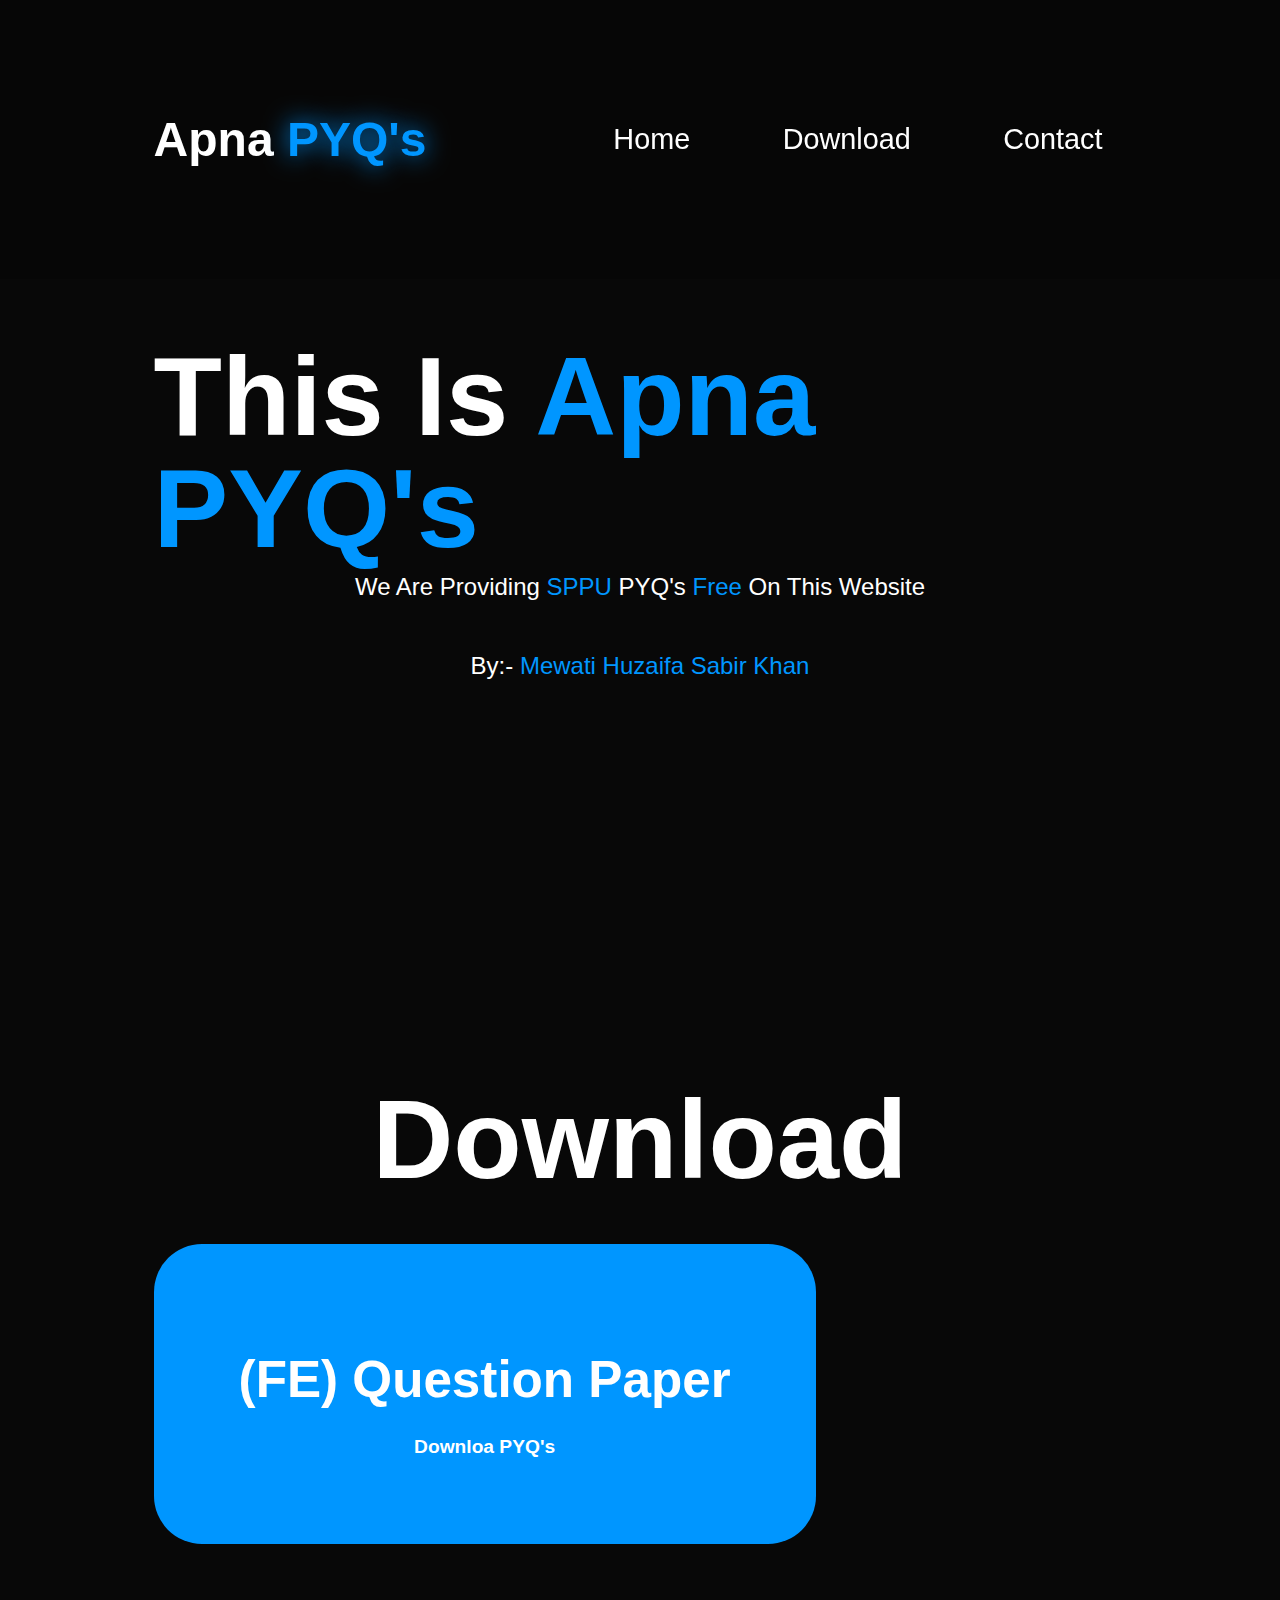
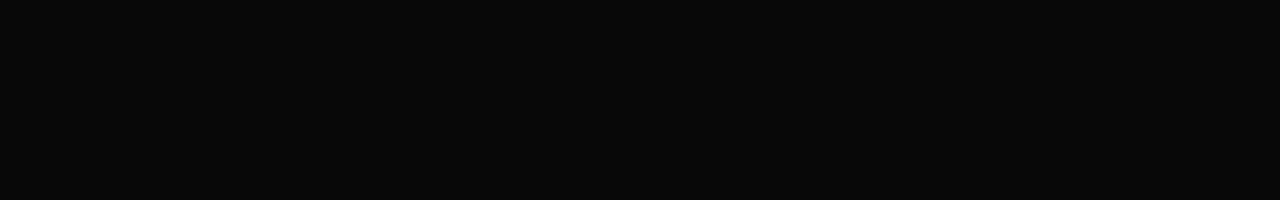
<file: index.html>
<!DOCTYPE html>
<html lang="en">
<head>
    <meta charset="UTF-8">
    <meta name="viewport" content="width=device-width, initial-scale=1.0">
    
    <title>All.P</title>
</head>
<body>
    <header class="header">
        <a href="#home" class="logo">Apna
            <span>PYQ's</span>

        </a>

        <nav class="navebar">
            <a href="#home">Home</a>
            <a href="#download">Download</a>
            <a href="#contact">Contact</a>
            
        </nav>
    </header>



    <section class="home" id="home">
        <div class="home-content">
            <h1>This Is <span>Apna PYQ's</span></h1>
            <p>We Are Providing <span>SPPU</span> PYQ's <span>Free</span> On This Website</p>
            <br>
            <br>
            <p>By:- <span>Mewati Huzaifa Sabir Khan</span></p>

            
        </div>
    </section>

    
    <section class="download" id="download">
        <h1>Download</h1>
        <div class="download-container">
            
            <a href="/pyq.html">
            <div class="download-box">
                <div class="download-info">
                    <h4>(FE) Question Paper</h4>
                    <p>Downloa PYQ's</p>
            
                </div>
            </div>
            </a>


        </div>
    </section>
</body>
</html>










<style>
    *{
    margin: 0%;
    padding: 0%;
    box-sizing: border-box;
    font-family: --apple-system, sans-serif;
    text-decoration: none;
    border: none;
    outline: none;
    scroll-behavior: smooth;
}

:root{
    --bg-color:#080808;
    --second-bg-colo:#131313;
    --text-color:#fff;
    --main-color:#0096ff;
}

html{
    font-size: 100%;
    overflow-x: hidden;
}

body{
    background: var(--bg-color);
    color: var(--text-color)
}

.header{
    position: fixed;
    top:0;
    left:0;
    width: 100%;
    padding: 4rem 12% 4rem;
    background:rgb(0, 0, 0, 0.2);
    backdrop-filter: blur(10px);
    display: flex;
    justify-content: space-between;
    align-items: center;
    z-index: 5;
}

.logo {
    font-size: 3rem;
    color: var(--text-color);
    font-weight: 800;
}

.logo :hover{
    transform: scale(1.1);
}

.logo span {
    text-shadow: 0 0 24px var(--main-color);
}

.navebar a {
    font-size: 1.8rem;
    color: var(--text-color);
    margin-left: 4rem;
    font-size: 500;
    transition: 0.3s ease;
    border-bottom: 3px solid transparent;
}

section{
    min-height: 100vh;
    padding: 10rem 12% 10rem;
}

.home{
    display: flex;
    justify-content: center;
    align-items: center;
    gap: 15rem;
}

.home-content{
    display: flex;
    flex-direction: column;
    justify-content: center;
    align-items: center;
    text-align: left;
    margin-top: 3rem;
}

span{
    color: var(--main-color)
}

.logo span{
    color: var(--main-color)
}

.home-content h1{
    font-size: 7rem;
    font-weight: 700;
    margin-top: 5rem;
    line-height: 1;
}

.home-content p {
    font-size: 1.5rem;
    font-weight: 500;
    line-height: 1.8;
    max-width: 1000px;
}

.social-icon a {
    display: inline-flex;
    justify-content: center;
    align-items: center;
    width: 4.5rem;
    height: 4.5rem;
    background: transparent;
    border: 2px solid var(--main-color);
    font-size: 2.5rem;
    border-radius: 50%;
    color: var(--main-color);
    margin: 3rem 1.5rem 3rem 0;
    transition: 0.3s ease-in-out;
}

.social-icon a:hover {
    color: var(--text-color);
    transform: scale(1.3)translateY(-5px);
    box-shadow: 0 0 25px var(--main-color);
    background-color: var(--main-color);
}






.download{
    background: var(--bg-color);
    color: #fff;
}

.download h2 {
    margin-bottom: 2rem;
    color: #fff;
}

.download-container{
    display: flex;
    grid-template-columns: repeat(2, 1fr);
    align-items: center;
    gap:2.5rem;
    flex-wrap: wrap;
}

.download h1{
    font-size: 7rem;
    color: var(--text-color);
    font-weight: 700;
    margin-top: 1.5rem;
    line-height: 1;
    text-align: center;
}

 a {
    color: var(--text-color);
    margin: 3rem 1.5rem 3rem 0;
    transition: 0.3s ease-in-out;
    text-align: center;
}

.download-box{
    background-color: var(--main-color);
    height: 300px;
    border-radius: 3rem;
    border: 5px solid transparent;
    transform: 0.3s ease-in-out;
}

.download-box:hover{
    background: #fff;
    color: #131313;
    border: 5px solid var(--main-color);
    transform: scale(1.03);
}

.download-box .download-info{
    display: flex;
    flex-direction: column;
    text-align: left;
    min-height: 200px;
    justify-content: left;
    padding: 5rem 5rem;
}

.download-info h4{
    font-size: 3.2rem;
    font-weight: 800;
    line-height: 2;
}

.download-info p{
    font-size: 1.2rem;
    font-weight: 600;
    min-height: 100px;
    line-height: 1.7;
    margin: auto;
}
</style>
</file>
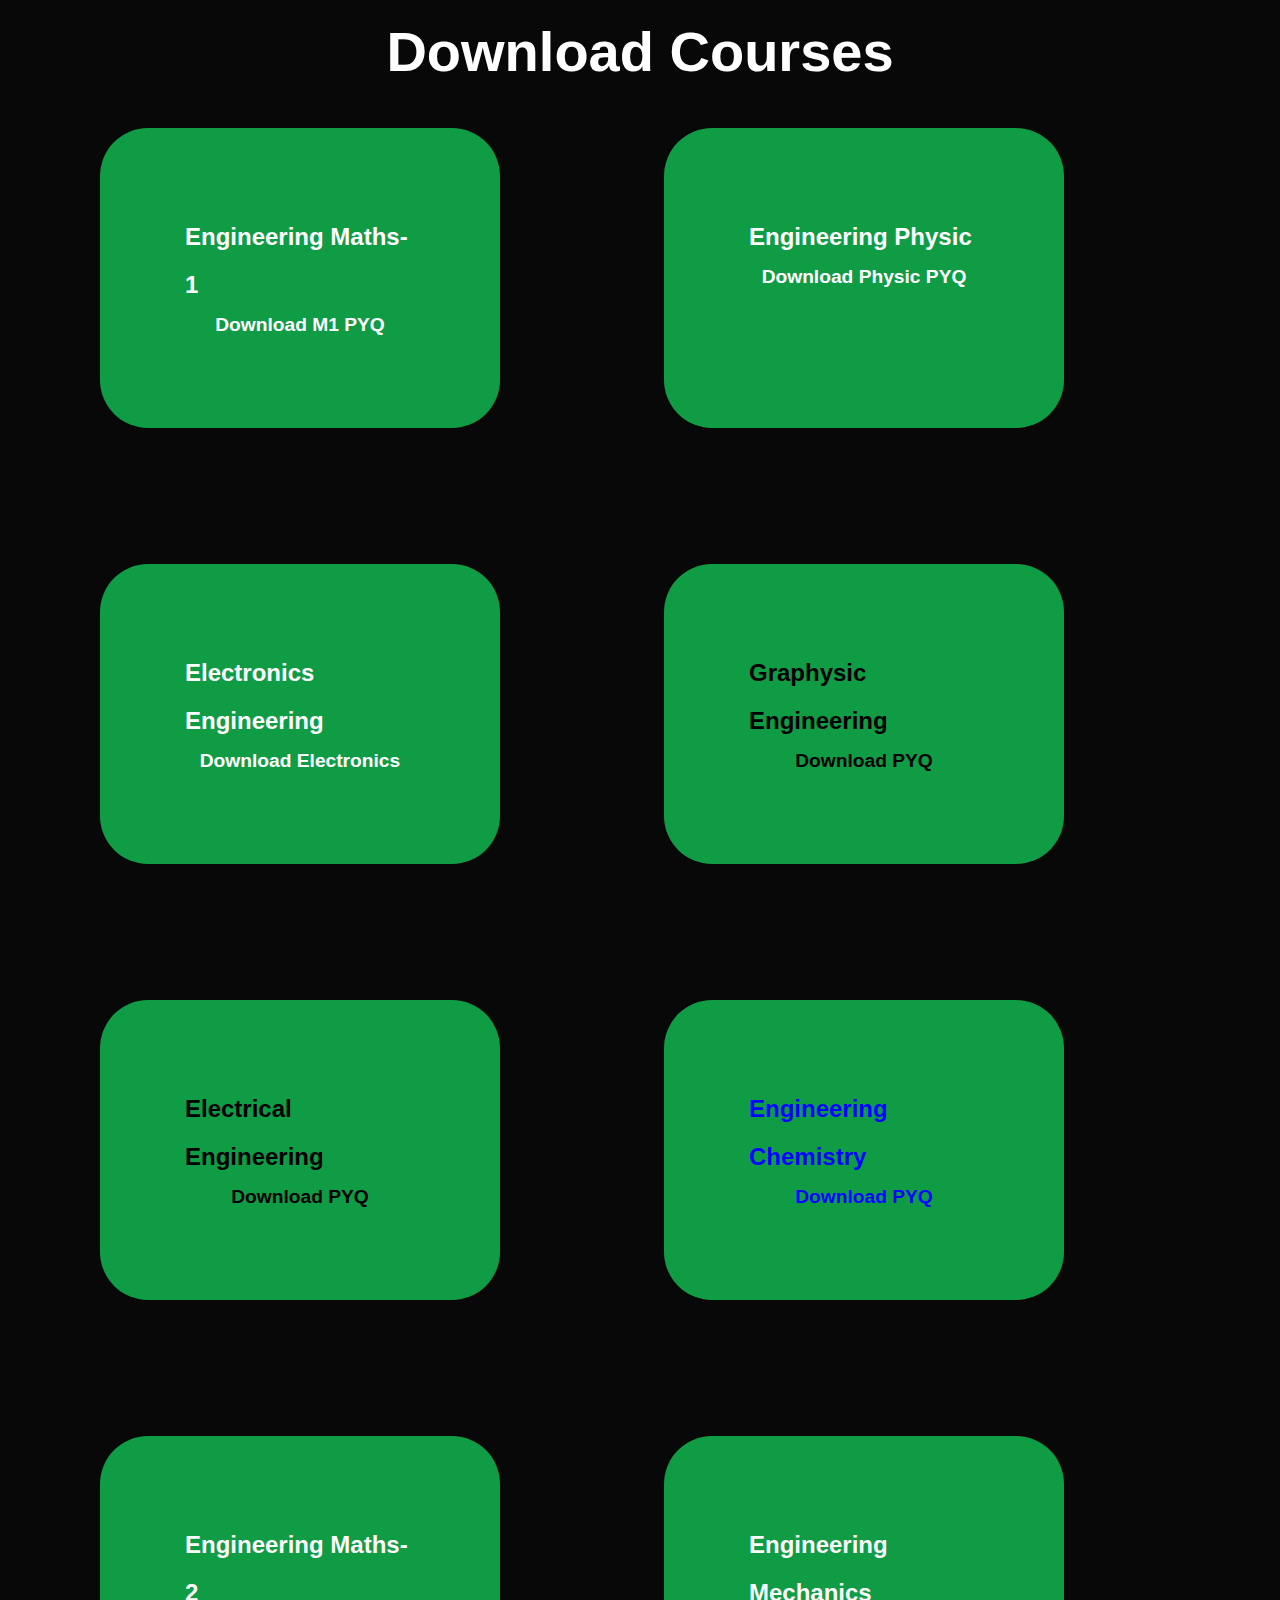
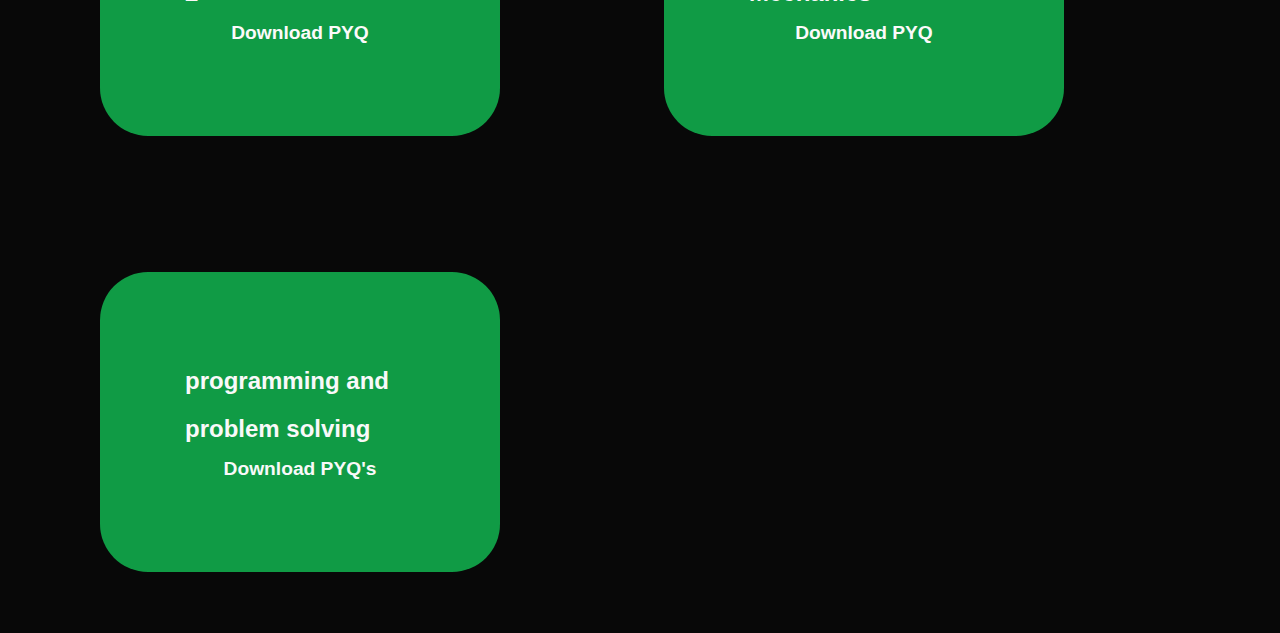
<file: pyq.html>
<!DOCTYPE html>
<html lang="en">
<head>
    <meta charset="UTF-8">
    <meta name="viewport" content="width=device-width, initial-scale=1.0">
    <title>Courses</title>
</head>
<body>
    <section class="download" id="download">
        <h1>Download Courses</h1>
        <div class="download-container">
            
            <a href="https://drive.google.com/drive/folders/1UTbOcfzwfPvSxkN-JvfxM0EEyfywn9Hw">
            <div class="download-box1">
                <div class="download-info1">
                    <h4> Engineering Maths-1</h4>
                    <p>Download M1 PYQ</p>
            
                </div>
            </div>
            </a>



            <a href="https://drive.google.com/drive/folders/1Xxg37ZXBdUvwOMlElYiUK8mrIy_Fpl8K">
                <div class="download-box2">
                    <div class="download-info2">
                        <h4>Engineering Physic</h4>
                        <p>Download Physic PYQ</p>
                
                    </div>
                </div>
                </a>



                <a href="https://drive.google.com/drive/folders/1nXzM3dq71V8au00PayA4wqJ92UzTxljU">
                    <div class="download-box6">
                        <div class="download-info6">
                            <h4>Electronics Engineering</h4>
                            <p>Download Electronics</p>
                    
                        </div>
                    </div>
                </a>


               

                <a href="https://drive.google.com/drive/folders/1nLEXRFIDclLkmCvYiK0r5ZJJ4xkVIfRw">
                        <div class="download-box4">
                            <div class="download-info4">
                                <h4>Graphysic Engineering</h4>
                                <p>Download PYQ</p>
                        
                            </div>
                        </div>
                </a>




            <a href="https://drive.google.com/drive/folders/188z3I1XU_2hQrVGGDmJAjFQy2vy_i6KL">
                    <div class="download-box5">
                        <div class="download-info5">
                            <h4>Electrical Engineering</h4>
                            <p>Download PYQ</p>
                    
                        </div>
                    </div>
            </a>




            <a href="https://drive.google.com/drive/folders/1XAFQgMuyn1mszD2ripW85lSpYY1N6b_2">
                <div class="download-box3">
                    <div class="download-info3">
                        <h4>Engineering Chemistry</h4>
                        <p>Download PYQ</p>
                
                    </div>
                </div>
            </a>








        <a href="https://drive.google.com/drive/folders/1fCsWO47IpunBiHKQmkWjBhOOT4wpVNbK">
            <div class="download-box7">
                <div class="download-info7">
                    <h4>Engineering Maths-2</h4>
                    <p>Download PYQ</p>
            
                </div>
            </div>
        </a>
        




        <a href="">
            <div class="download-box8">
                <div class="download-info8">
                    <h4>Engineering Mechanics</h4>
                    <p>Download PYQ</p>
            
                </div>
            </div>
        </a>




        <a href="">
            <div class="download-box9">
                <div class="download-info9">
                    <h4>programming and problem solving</h4>
                    <p>Download PYQ's</p>
            
                </div>
            </div>
        </a>





            
        </div>
    </section>
</body>
</html>













<style>
    *{
    margin: 0%;
    padding: 0%;
    box-sizing: border-box;
    font-family: --apple-system, sans-serif;
    text-decoration: none;
    border: none;
    outline: none;
    scroll-behavior: smooth;
}

:root{
    --bg-color:#080808;
    --second-bg-colo:#131313;
    --text-color:#fff;
    --main-color:#0096ff;
}

html{
    font-size: 100%;
    overflow-x: hidden;
}

body{
    background: var(--bg-color);
    color: var(--text-color)
}







.download{
    background: var(--bg-color);
    color: #fff;
    flex-wrap: wrap;
}

.download h2 {
    margin-bottom: 2rem;
    color: #ffffff;
}

.download-container{
    display: flex;
    grid-template-columns: repeat(2, 1fr);
    align-items: center;
    gap:2.5rem;
    flex-wrap: wrap;
   
}

.download h1{
    font-size: 3.5rem;
    color: var(--text-color);
    font-weight: 700;
    margin-top: 1.5rem;
    line-height: 1;
    text-align: center;
}

a{
    color: var(--text-color);
    margin: 3rem 1.5rem 3rem 0;
    transition: 0.3s ease-in-out;
    text-align: center;
}

.download-box1{
    background-color: rgb(16, 155, 69);
    background-size: 100%;
    height: 300px;
    width: 400px;
    border-radius: 3rem;
    border: 5px solid transparent;
    transform: 0.3s ease-in-out;
    margin-left:100px;
}


.download-box1:hover{
    color: #131313;
    border: 5px solid var(--main-color);
    transform: scale(1.03);
}

.download-box1 .download-info1{
    display: flex;
    flex-direction: column;
    text-align: left;
    min-height: 100px;
    justify-content: left;
    padding: 5rem 5rem;
}

.download-info1 h4{
    font-size: 1.5rem;
    font-weight: 800;
    line-height: 2;
}

.download-info1 p{
    font-size: 1.2rem;
    font-weight: 600;
    min-height: 100px;
    line-height: 1.7;
    margin: auto;
}







.download-box2{
    background-color: rgb(16, 155, 69);
    background-size: 500px;
    height: 300px;
    width: 400px;
    border-radius: 3rem;
    border: 5px solid transparent;
    transform: 0.3s ease-in-out;
    margin-left:100px;
}

.download-box2:hover{
    color: #131313;
    border: 5px solid var(--main-color);
    transform: scale(1.03);
}

.download-box2 .download-info2{
    display: flex;
    flex-direction: column;
    text-align: left;
    min-height: 100px;
    justify-content: left;
    padding: 5rem 5rem;
}

.download-info2 h4{
    font-size: 1.5rem;
    font-weight: 800;
    line-height: 2;
}

.download-info2 p{
    font-size: 1.2rem;
    font-weight: 600;
    min-height: 100px;
    line-height: 1.7;
    margin: auto;
}











.download-box3{
    background-color: rgb(16, 155, 69);
    background-size: 500px;
    height: 300px;
    width: 400px;
    border-radius: 3rem;
    border: 5px solid transparent;
    transform: 0.3s ease-in-out;
    margin-left: 100px;
    color: rgb(0, 4, 255);
}

.download-box3:hover{
    color: #131313;
    border: 5px solid var(--main-color);
    transform: scale(1.03);
}

.download-box3 .download-info3{
    display: flex;
    flex-direction: column;
    text-align: left;
    min-height: 100px;
    justify-content: left;
    padding: 5rem 5rem;
    
}

.download-info3 h4{
    font-size: 1.5rem;
    font-weight: 800;
    line-height: 2;
}

.download-info3 p{
    font-size: 1.2rem;
    font-weight: 600;
    min-height: 100px;
    line-height: 1.7;
    margin: auto;
}









.download-box4{
    background-color: rgb(16, 155, 69);
    background-size: 500px;
    height: 300px;
    width: 400px;
    border-radius: 3rem;
    border: 5px solid transparent;
    transform: 0.3s ease-in-out;
    margin-left: 100px;
    color: rgb(0, 0, 0);
}

.download-box4:hover{
    color: #ffffff;
    border: 5px solid var(--main-color);
    transform: scale(1.03);
}

.download-box4 .download-info4{
    display: flex;
    flex-direction: column;
    text-align: left;
    min-height: 100px;
    justify-content: left;
    padding: 5rem 5rem;
    
}

.download-info4 h4{
    font-size: 1.5rem;
    font-weight: 800;
    line-height: 2;
    
}

.download-info4 p{
    font-size: 1.2rem;
    font-weight: 600;
    min-height: 100px;
    line-height: 1.7;
    margin: auto;
}







.download-box5{
    background-color: rgb(16, 155, 69);
    background-size: 500px;
    height: 300px;
    width: 400px;
    border-radius: 3rem;
    border: 5px solid transparent;
    transform: 0.3s ease-in-out;
    margin-left: 100px;
    color: rgb(0, 0, 0);
}

.download-box5:hover{
    color: #ffffff;
    border: 5px solid var(--main-color);
    transform: scale(1.03);
}

.download-box5 .download-info5{
    display: flex;
    flex-direction: column;
    text-align: left;
    min-height: 100px;
    justify-content: left;
    padding: 5rem 5rem;
    
}

.download-info5 h4{
    font-size: 1.5rem;
    font-weight: 800;
    line-height: 2;
    
}

.download-info5 p{
    font-size: 1.2rem;
    font-weight: 600;
    min-height: 100px;
    line-height: 1.7;
    margin: auto;
}










.download-box6{
    background-color: rgb(16, 155, 69);
    background-size: 500px;
    height: 300px;
    width: 400px;
    border-radius: 3rem;
    border: 5px solid transparent;
    transform: 0.3s ease-in-out;
    margin-left: 100px;
    color: rgb(255, 255, 255);
}

.download-box6:hover{
    color: #000000;
    border: 5px solid var(--main-color);
    transform: scale(1.03);
}

.download-box6 .download-info6{
    display: flex;
    flex-direction: column;
    text-align: left;
    min-height: 100px;
    justify-content: left;
    padding: 5rem 5rem;
    
}

.download-info6 h4{
    font-size: 1.5rem;
    font-weight: 800;
    line-height: 2;
    
}

.download-info6 p{
    font-size: 1.2rem;
    font-weight: 600;
    min-height: 100px;
    line-height: 1.7;
    margin: auto;
}










.download-box7{
    background-color: rgb(16, 155, 69);
    background-size: 500px;
    height: 300px;
    width: 400px;
    border-radius: 3rem;
    border: 5px solid transparent;
    transform: 0.3s ease-in-out;
    margin-left: 100px;
    color: rgb(252, 250, 250);
}

.download-box7:hover{
    color: #070707;
    border: 5px solid var(--main-color);
    transform: scale(1.03);
}

.download-box7 .download-info7{
    display: flex;
    flex-direction: column;
    text-align: left;
    min-height: 100px;
    justify-content: left;
    padding: 5rem 5rem;
    
}

.download-info7 h4{
    font-size: 1.5rem;
    font-weight: 800;
    line-height: 2;
    
}

.download-info7 p{
    font-size: 1.2rem;
    font-weight: 600;
    min-height: 100px;
    line-height: 1.7;
    margin: auto;
}









.download-box8{
    background-color: rgb(16, 155, 69);
    background-size: 500px;
    height: 300px;
    width: 400px;
    border-radius: 3rem;
    border: 5px solid transparent;
    transform: 0.3s ease-in-out;
    margin-left: 100px;
    color: rgb(251, 250, 250);
}

.download-box8:hover{
    color: #000000;
    border: 5px solid var(--main-color);
    transform: scale(1.03);
}

.download-box8 .download-info8{
    display: flex;
    flex-direction: column;
    text-align: left;
    min-height: 100px;
    justify-content: left;
    padding: 5rem 5rem;
    
}

.download-info8 h4{
    font-size: 1.5rem;
    font-weight: 800;
    line-height: 2;
    
}

.download-info8 p{
    font-size: 1.2rem;
    font-weight: 600;
    min-height: 100px;
    line-height: 1.7;
    margin: auto;
}










.download-box9{
    background-color: rgb(16, 155, 69);
    background-size: 500px;
    height: 300px;
    width: 400px;
    border-radius: 3rem;
    border: 5px solid transparent;
    transform: 0.3s ease-in-out;
    margin-left: 100px;
    color: rgb(249, 249, 249);
}

.download-box9:hover{
    color: #0a0a0a;
    border: 5px solid var(--main-color);
    transform: scale(1.03);
}

.download-box9 .download-info9{
    display: flex;
    flex-direction: column;
    text-align: left;
    min-height: 100px;
    justify-content: left;
    padding: 5rem 5rem;
    
}

.download-info9 h4{
    font-size: 1.5rem;
    font-weight: 800;
    line-height: 2;
    
}

.download-info9 p{
    font-size: 1.2rem;
    font-weight: 600;
    min-height: 100px;
    line-height: 1.7;
    margin: auto;
}
</file>
